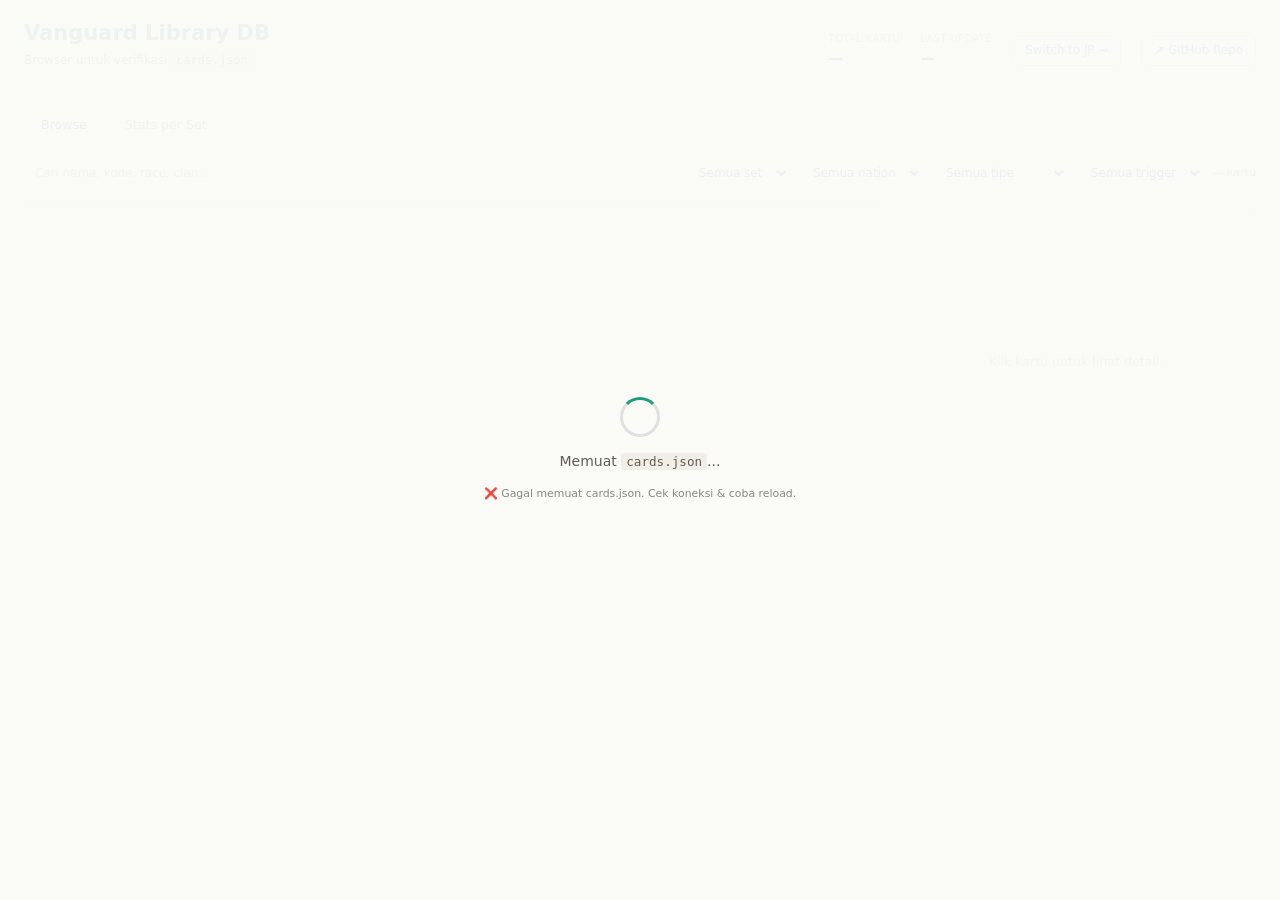
<file: viewer/index.html>
<!DOCTYPE html>
<html lang="id">
<head>
  <meta charset="UTF-8">
  <meta name="viewport" content="width=device-width, initial-scale=1.0">
  <title>Vanguard Library DB Viewer</title>
  <link rel="stylesheet" href="viewer.css">
</head>
<body>

<header class="topbar">
  <div class="topbar-inner">
    <div class="brand">
      <h1>Vanguard Library DB</h1>
      <p class="subtitle">Browser untuk verifikasi <code>cards.json</code></p>
    </div>
    <div class="db-info" id="dbInfo">
      <div class="db-info-row">
        <span class="db-info-label">Total kartu</span>
        <span class="db-info-value" id="totalCards">—</span>
      </div>
      <div class="db-info-row">
        <span class="db-info-label">Last update</span>
        <span class="db-info-value" id="lastUpdate">—</span>
      </div>
      <div class="db-info-row">
        <a href="index_jp.html" class="db-info-link">Switch to JP →</a>
      </div>
      <div class="db-info-row">
        <a href="https://github.com/nerif7/vanguard-library-db" target="_blank" rel="noopener" class="db-info-link">
          ↗ GitHub Repo
        </a>
      </div>
    </div>
  </div>
</header>

<main class="layout">

  <!-- TABS -->
  <div class="tabs" role="tablist">
    <button class="tab active" data-tab="browse" role="tab">Browse</button>
    <button class="tab" data-tab="stats" role="tab">Stats per Set</button>
  </div>

  <!-- ───────── BROWSE TAB ───────── -->
  <section class="tab-panel active" data-panel="browse">

    <div class="filter-bar">
      <input type="search" id="searchInput" placeholder="Cari nama, kode, race, clan...">

      <select id="setFilter">
        <option value="all">Semua set</option>
      </select>

      <select id="nationFilter">
        <option value="all">Semua nation</option>
      </select>

      <select id="unitTypeFilter">
        <option value="all">Semua tipe</option>
        <option value="Normal Unit">Normal Unit</option>
        <option value="G Unit">G Unit</option>
        <option value="Normal Order">Normal Order</option>
        <option value="Set Order">Set Order</option>
        <option value="Blitz Order">Blitz Order</option>
        <option value="Trigger Order">Trigger Order</option>
        <option value="Token">Token</option>
        <option value="Ride Deck Crest">Ride Deck Crest</option>
        <option value="Others">Others</option>
      </select>

      <select id="triggerFilter">
        <option value="all">Semua trigger</option>
        <option value="__none__">— Tidak ada</option>
        <option value="Critical">Critical</option>
        <option value="Draw">Draw</option>
        <option value="Heal">Heal</option>
        <option value="Front">Front</option>
        <option value="Over">Over</option>
        <option value="Sentinel">Sentinel</option>
      </select>

      <span class="result-count" id="resultCount">— kartu</span>
    </div>

    <div class="browse-layout">
      <!-- LIST -->
      <div class="card-list" id="cardList" tabindex="0">
        <!-- rows ditambah via JS -->
      </div>

      <!-- PREVIEW -->
      <aside class="card-preview" id="cardPreview">
        <div class="preview-empty">
          <p>Klik kartu untuk lihat detail.</p>
        </div>
      </aside>
    </div>

  </section>

  <!-- ───────── STATS TAB ───────── -->
  <section class="tab-panel" data-panel="stats">

    <div class="stats-info">
      <p>Total <strong id="statsTotal">—</strong> kartu dalam <strong id="statsSetCount">—</strong> set. Disortir berdasarkan setCode.</p>
    </div>

    <div class="stats-grid" id="statsGrid">
      <!-- cards ditambah via JS -->
    </div>

  </section>

</main>

<div class="loading" id="loading">
  <div class="loading-spinner"></div>
  <p>Memuat <code>cards.json</code>...</p>
  <p class="loading-hint" id="loadingHint">~10 MB, harap tunggu</p>
</div>

<script src="viewer.js"></script>
</body>
</html>
</file>
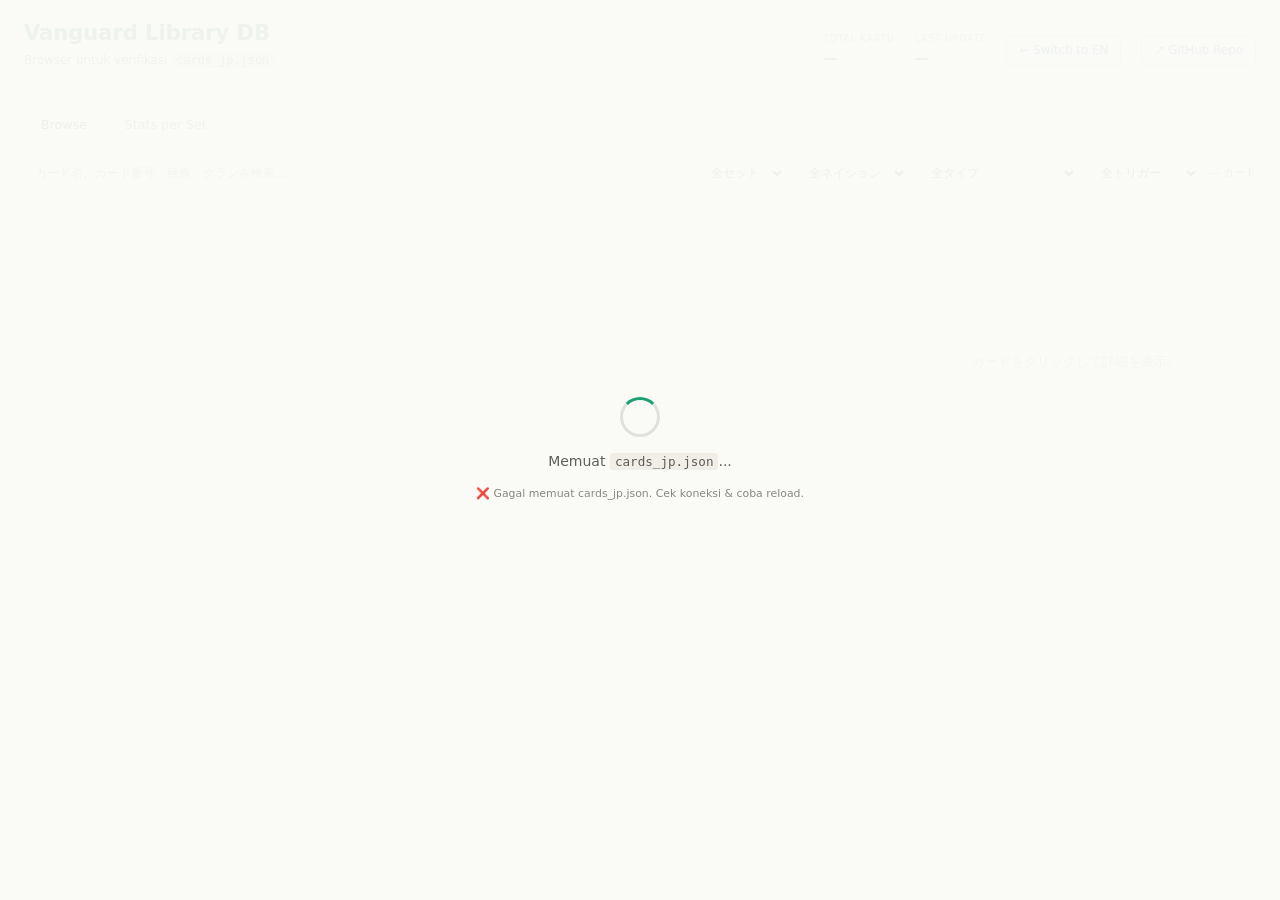
<file: viewer/index_jp.html>
<!DOCTYPE html>
<html lang="ja">
<head>
  <meta charset="UTF-8">
  <meta name="viewport" content="width=device-width, initial-scale=1.0">
  <title>Vanguard Library DB Viewer — JP</title>
  <link rel="stylesheet" href="viewer.css">
</head>
<body>

<header class="topbar">
  <div class="topbar-inner">
    <div class="brand">
      <h1>Vanguard Library DB</h1>
      <p class="subtitle">Browser untuk verifikasi <code>cards_jp.json</code></p>
    </div>
    <div class="db-info" id="dbInfo">
      <div class="db-info-row">
        <span class="db-info-label">Total kartu</span>
        <span class="db-info-value" id="totalCards">—</span>
      </div>
      <div class="db-info-row">
        <span class="db-info-label">Last update</span>
        <span class="db-info-value" id="lastUpdate">—</span>
      </div>
      <div class="db-info-row">
        <a href="index.html" class="db-info-link">← Switch to EN</a>
      </div>
      <div class="db-info-row">
        <a href="https://github.com/nerif7/vanguard-library-db" target="_blank" rel="noopener" class="db-info-link">
          ↗ GitHub Repo
        </a>
      </div>
    </div>
  </div>
</header>

<main class="layout">

  <!-- TABS -->
  <div class="tabs" role="tablist">
    <button class="tab active" data-tab="browse" role="tab">Browse</button>
    <button class="tab" data-tab="stats" role="tab">Stats per Set</button>
  </div>

  <!-- ───────── BROWSE TAB ───────── -->
  <section class="tab-panel active" data-panel="browse">

    <div class="filter-bar">
      <input type="search" id="searchInput" placeholder="カード名、カード番号、種族、クランを検索...">

      <select id="setFilter">
        <option value="all">全セット</option>
      </select>

      <select id="nationFilter">
        <option value="all">全ネイション</option>
      </select>

      <select id="unitTypeFilter">
        <option value="all">全タイプ</option>
        <option value="ノーマルユニット">ノーマルユニット</option>
        <option value="Gユニット">Gユニット</option>
        <option value="ノーマルオーダー">ノーマルオーダー</option>
        <option value="セットオーダー">セットオーダー</option>
        <option value="ブリッツオーダー">ブリッツオーダー</option>
        <option value="トリガーオーダー">トリガーオーダー</option>
        <option value="トークン">トークン</option>
        <option value="ライドデッキクレスト">ライドデッキクレスト</option>
        <option value="その他">その他</option>
      </select>

      <select id="triggerFilter">
        <option value="all">全トリガー</option>
        <option value="__none__">— なし</option>
        <option value="クリティカルトリガー">クリティカル</option>
        <option value="ドロートリガー">ドロー</option>
        <option value="ヒールトリガー">ヒール</option>
        <option value="フロントトリガー">フロント</option>
        <option value="オーバートリガー">オーバー</option>
        <option value="センチネル">センチネル</option>
      </select>

      <span class="result-count" id="resultCount">— カード</span>
    </div>

    <div class="browse-layout">
      <div class="card-list" id="cardList" tabindex="0"></div>
      <aside class="card-preview" id="cardPreview">
        <div class="preview-empty"><p>カードをクリックして詳細を表示。</p></div>
      </aside>
    </div>

  </section>

  <!-- ───────── STATS TAB ───────── -->
  <section class="tab-panel" data-panel="stats">
    <div class="stats-info">
      <p>合計 <strong id="statsTotal">—</strong> カード、<strong id="statsSetCount">—</strong> セット。setCodeでソート済み。</p>
    </div>
    <div class="stats-grid" id="statsGrid"></div>
  </section>

</main>

<div class="loading" id="loading">
  <div class="loading-spinner"></div>
  <p>Memuat <code>cards_jp.json</code>...</p>
  <p class="loading-hint" id="loadingHint">~10 MB, harap tunggu</p>
</div>

<script src="viewer_jp.js"></script>
</body>
</html>
</file>
<file: viewer/viewer.css>
:root {
  --bg-primary:   #fafaf7;
  --bg-secondary: #ffffff;
  --bg-tertiary:  #f0eee6;
  --bg-info:      #e6f1fb;

  --text-primary:   #1f2933;
  --text-secondary: #5f5e5a;
  --text-tertiary:  #888780;

  --border:         rgba(0,0,0,0.10);
  --border-strong:  rgba(0,0,0,0.20);

  --accent:        #1d9e75;
  --accent-dark:   #0f6e56;
  --accent-bg:     rgba(29,158,117,0.10);

  --blue:        #378add;
  --blue-dark:   #185fa5;
  --blue-bg:     rgba(55,138,221,0.10);

  --purple:      #7f77dd;
  --purple-bg:   rgba(127,119,221,0.10);

  --pink-bg:     rgba(212,83,126,0.12);
  --pink-dark:   #993556;

  --amber-bg:    rgba(186,117,23,0.12);
  --amber-dark:  #854f0b;

  --gray-bg:     rgba(95,94,90,0.10);
  --gray-dark:   #444441;

  --radius-sm: 6px;
  --radius-md: 8px;
  --radius-lg: 12px;

  --font-sans: -apple-system, BlinkMacSystemFont, "Segoe UI", "Inter", system-ui, sans-serif;
  --font-mono: "JetBrains Mono", "SF Mono", Consolas, monospace;
}

@media (prefers-color-scheme: dark) {
  :root {
    --bg-primary:   #1a1a18;
    --bg-secondary: #232320;
    --bg-tertiary:  #2c2c2a;
    --bg-info:      #082040;

    --text-primary:   #ebeae3;
    --text-secondary: #b4b2a9;
    --text-tertiary:  #888780;

    --border:        rgba(255,255,255,0.10);
    --border-strong: rgba(255,255,255,0.20);
  }
}

* { box-sizing: border-box; margin: 0; padding: 0; }

html, body {
  font-family: var(--font-sans);
  font-size: 14px;
  color: var(--text-primary);
  background: var(--bg-primary);
  line-height: 1.5;
  min-height: 100vh;
}

code { font-family: var(--font-mono); font-size: 0.9em; background: var(--bg-tertiary); padding: 1px 5px; border-radius: 3px; }

/* ─────────────────────────────────────────────────────────
   TOP BAR
   ───────────────────────────────────────────────────────── */
.topbar {
  background: var(--bg-secondary);
  border-bottom: 1px solid var(--border);
  padding: 18px 24px;
}
.topbar-inner {
  max-width: 1400px;
  margin: 0 auto;
  display: flex;
  justify-content: space-between;
  align-items: flex-end;
  flex-wrap: wrap;
  gap: 20px;
}
.brand h1 { font-size: 1.5rem; font-weight: 600; color: var(--accent-dark); }
.brand .subtitle { color: var(--text-secondary); font-size: 0.85rem; margin-top: 2px; }
.brand code { font-size: 0.85rem; }

.db-info { display: flex; gap: 20px; align-items: center; flex-wrap: wrap; }
.db-info-row { display: flex; flex-direction: column; gap: 2px; }
.db-info-label { font-size: 0.7rem; color: var(--text-tertiary); text-transform: uppercase; letter-spacing: 0.05em; }
.db-info-value { font-size: 1rem; font-weight: 600; color: var(--text-primary); }
.db-info-link {
  font-size: 0.85rem;
  color: var(--blue-dark);
  text-decoration: none;
  padding: 6px 12px;
  border: 1px solid var(--border-strong);
  border-radius: var(--radius-sm);
  background: var(--bg-secondary);
}
.db-info-link:hover { background: var(--blue-bg); }

/* ─────────────────────────────────────────────────────────
   LAYOUT
   ───────────────────────────────────────────────────────── */
.layout {
  max-width: 1400px;
  margin: 0 auto;
  padding: 20px 24px 40px;
}

/* ─────────────────────────────────────────────────────────
   TABS
   ───────────────────────────────────────────────────────── */
.tabs {
  display: flex;
  gap: 4px;
  margin-bottom: 16px;
  border-bottom: 1px solid var(--border);
}
.tab {
  background: transparent;
  border: 1px solid transparent;
  border-bottom: none;
  padding: 8px 16px;
  font-size: 0.9rem;
  font-family: inherit;
  color: var(--text-secondary);
  cursor: pointer;
  border-radius: var(--radius-md) var(--radius-md) 0 0;
}
.tab:hover { background: var(--bg-tertiary); }
.tab.active {
  background: var(--bg-secondary);
  color: var(--text-primary);
  font-weight: 500;
  border-color: var(--border);
}

.tab-panel { display: none; }
.tab-panel.active { display: block; }

/* ─────────────────────────────────────────────────────────
   FILTER BAR
   ───────────────────────────────────────────────────────── */
.filter-bar {
  display: flex;
  gap: 8px;
  margin-bottom: 16px;
  flex-wrap: wrap;
  align-items: center;
}
.filter-bar input, .filter-bar select {
  background: var(--bg-secondary);
  border: 1px solid var(--border);
  border-radius: var(--radius-sm);
  padding: 7px 10px;
  font-size: 0.85rem;
  font-family: inherit;
  color: var(--text-primary);
}
.filter-bar input:focus, .filter-bar select:focus {
  outline: 2px solid var(--accent);
  outline-offset: -1px;
  border-color: transparent;
}
#searchInput { flex: 1 1 240px; min-width: 200px; }
.result-count {
  font-size: 0.8rem;
  color: var(--text-secondary);
  margin-left: auto;
  white-space: nowrap;
}

/* ─────────────────────────────────────────────────────────
   BROWSE LAYOUT (table + preview)
   ───────────────────────────────────────────────────────── */
.browse-layout {
  display: grid;
  grid-template-columns: 1fr 360px;
  gap: 16px;
  align-items: start;
}

@media (max-width: 900px) {
  .browse-layout { grid-template-columns: 1fr; }
}

.card-list {
  background: var(--bg-secondary);
  border: 1px solid var(--border);
  border-radius: var(--radius-md);
  max-height: calc(100vh - 280px);
  overflow-y: auto;
}

.card-row {
  display: grid;
  grid-template-columns: 110px 1fr auto;
  gap: 12px;
  padding: 9px 14px;
  border-bottom: 1px solid var(--border);
  cursor: pointer;
  align-items: center;
  transition: background 0.05s;
}
.card-row:last-child { border-bottom: none; }
.card-row:hover { background: var(--bg-tertiary); }
.card-row.selected { background: var(--accent-bg); border-left: 3px solid var(--accent); padding-left: 11px; }

.card-row-code {
  font-family: var(--font-mono);
  font-size: 0.78rem;
  font-weight: 600;
  color: var(--blue-dark);
}
.card-row-name {
  font-size: 0.88rem;
  font-weight: 500;
  color: var(--text-primary);
  overflow: hidden;
  text-overflow: ellipsis;
  white-space: nowrap;
}
.card-row-meta {
  font-size: 0.72rem;
  color: var(--text-tertiary);
  margin-top: 2px;
  overflow: hidden;
  text-overflow: ellipsis;
  white-space: nowrap;
}
.card-row-rarity {
  font-size: 0.72rem;
  font-weight: 600;
  color: var(--gray-dark);
  background: var(--gray-bg);
  padding: 2px 8px;
  border-radius: 999px;
}

/* ─────────────────────────────────────────────────────────
   CARD PREVIEW (right side)
   ───────────────────────────────────────────────────────── */
.card-preview {
  position: sticky;
  top: 16px;
  background: var(--bg-secondary);
  border: 1px solid var(--border);
  border-radius: var(--radius-md);
  padding: 16px;
  min-height: 300px;
}

.preview-empty {
  display: flex;
  align-items: center;
  justify-content: center;
  height: 280px;
  color: var(--text-tertiary);
  font-size: 0.9rem;
  text-align: center;
}

.preview-art {
  width: 100%;
  aspect-ratio: 2/3;
  background-color: var(--bg-tertiary);
  background-size: contain;
  background-position: center;
  background-repeat: no-repeat;
  border-radius: var(--radius-md);
  border: 1px solid var(--border);
  margin-bottom: 14px;
  display: flex;
  align-items: center;
  justify-content: center;
  text-align: center;
  padding: 14px;
  font-size: 0.8rem;
  color: var(--text-tertiary);
}

.preview-name { font-size: 1.05rem; font-weight: 600; margin-bottom: 4px; line-height: 1.3; }
.preview-code { font-family: var(--font-mono); font-size: 0.8rem; color: var(--blue-dark); margin-bottom: 12px; }

.preview-badges {
  display: flex;
  flex-wrap: wrap;
  gap: 5px;
  margin-bottom: 12px;
}
.badge {
  display: inline-flex;
  align-items: center;
  padding: 3px 9px;
  border-radius: 999px;
  font-size: 0.72rem;
  font-weight: 500;
  line-height: 1.2;
}
.badge-grade   { background: var(--purple-bg); color: var(--purple); }
.badge-trigger { background: var(--pink-bg);   color: var(--pink-dark); }
.badge-unit    { background: var(--blue-bg);   color: var(--blue-dark); }
.badge-nation  { background: var(--accent-bg); color: var(--accent-dark); }
.badge-clan    { background: var(--purple-bg); color: var(--purple); }
.badge-rarity  { background: var(--gray-bg);   color: var(--gray-dark); }
.badge-race    { background: var(--amber-bg);  color: var(--amber-dark); }

.preview-section { margin-bottom: 10px; }
.preview-section-label { font-size: 0.7rem; color: var(--text-tertiary); text-transform: uppercase; letter-spacing: 0.04em; margin-bottom: 3px; }
.preview-section-value { font-size: 0.85rem; color: var(--text-primary); word-break: break-word; }
.preview-section-value a { color: var(--blue-dark); text-decoration: none; font-family: var(--font-mono); font-size: 0.78rem; }
.preview-section-value a:hover { text-decoration: underline; }

/* ─────────────────────────────────────────────────────────
   STATS TAB
   ───────────────────────────────────────────────────────── */
.stats-info {
  background: var(--bg-secondary);
  border: 1px solid var(--border);
  border-radius: var(--radius-md);
  padding: 14px 18px;
  margin-bottom: 16px;
  color: var(--text-secondary);
  font-size: 0.9rem;
}

.stats-grid {
  display: grid;
  grid-template-columns: repeat(auto-fill, minmax(260px, 1fr));
  gap: 12px;
}

.stats-card {
  background: var(--bg-secondary);
  border: 1px solid var(--border);
  border-radius: var(--radius-md);
  padding: 14px;
}

.stats-card-head {
  display: flex;
  justify-content: space-between;
  align-items: baseline;
  margin-bottom: 8px;
}

.stats-card-set {
  font-family: var(--font-mono);
  font-size: 0.95rem;
  font-weight: 600;
  color: var(--blue-dark);
}

.stats-card-count {
  font-size: 0.85rem;
  color: var(--text-secondary);
}
.stats-card-count strong { color: var(--accent-dark); font-size: 1rem; }

.stats-coverage {
  display: grid;
  grid-template-columns: repeat(2, 1fr);
  gap: 6px;
  margin-top: 8px;
}
.stats-coverage-item { font-size: 0.72rem; display: flex; justify-content: space-between; }
.stats-coverage-label { color: var(--text-tertiary); }
.stats-coverage-value { font-weight: 500; color: var(--text-primary); }
.stats-coverage-value.warn { color: var(--amber-dark); }
.stats-coverage-value.full { color: var(--accent-dark); }

/* ─────────────────────────────────────────────────────────
   LOADING
   ───────────────────────────────────────────────────────── */
.loading {
  position: fixed;
  inset: 0;
  background: rgba(250,250,247,0.95);
  display: flex;
  flex-direction: column;
  align-items: center;
  justify-content: center;
  z-index: 100;
  gap: 14px;
  color: var(--text-secondary);
}
@media (prefers-color-scheme: dark) {
  .loading { background: rgba(26,26,24,0.95); }
}
.loading.hidden { display: none; }
.loading-spinner {
  width: 40px;
  height: 40px;
  border: 3px solid var(--border);
  border-top-color: var(--accent);
  border-radius: 50%;
  animation: spin 0.9s linear infinite;
}
.loading-hint { font-size: 0.78rem; color: var(--text-tertiary); }
@keyframes spin { to { transform: rotate(360deg); } }
</file>
